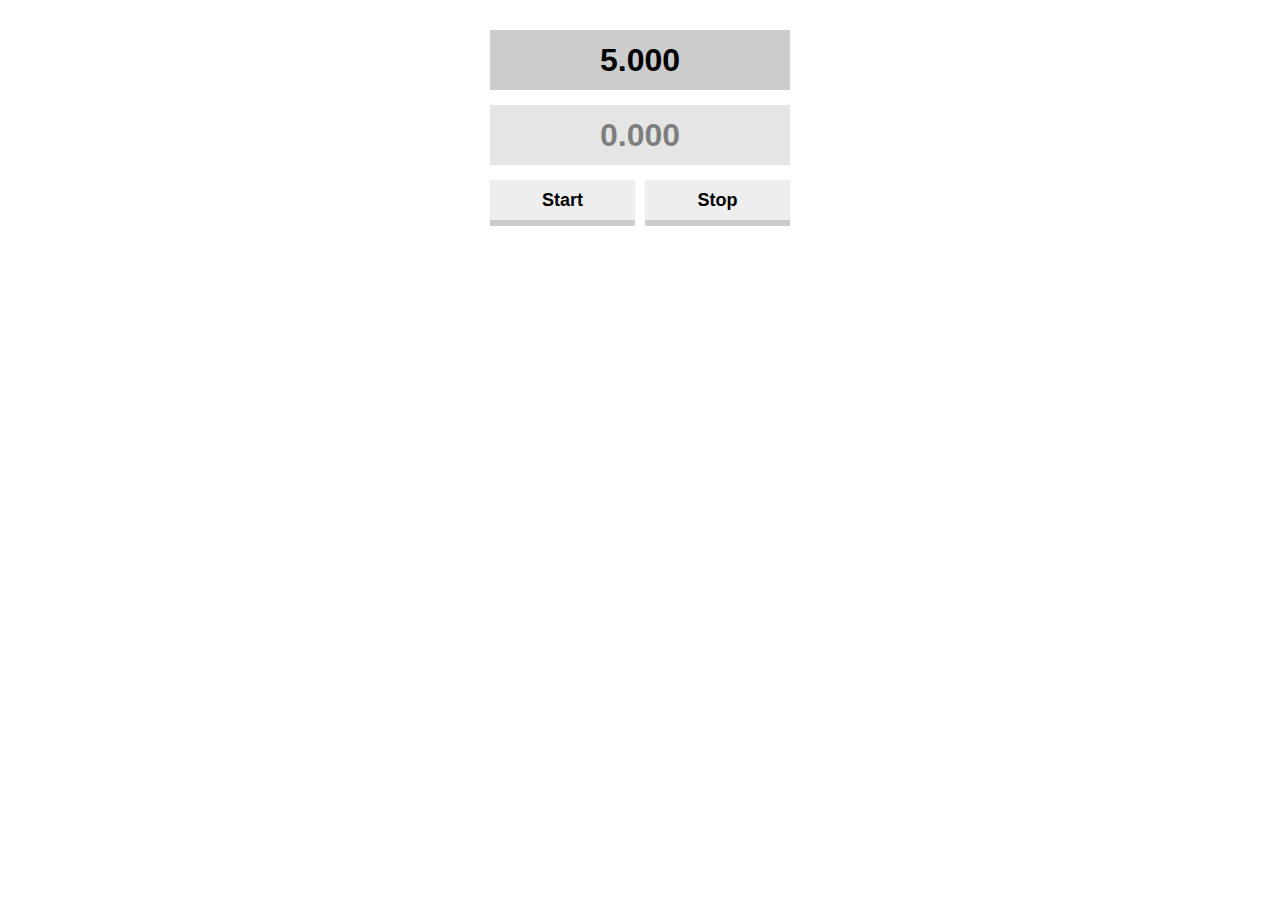
<file: 5 seconds!/index.html>
<!DOCTYPE html>
<html lang="ja">
    <head>
        <meta charset="utf-8">
        <title>5 stop</title>
        <link rel="stylesheet" href="css/styles.css">
    </head>
    <body>    
        <div class="container">
            <div id="target">5.000</div>
            <div id="result" class="standby">0.000</div>
            <div class="buttons">
                <div id="start">Start</div>
                <div id="stop">Stop</div>
            </div>
        </div>
        <script src="js/main.js"></script>
                    
    </body>
    
</html>
</file>
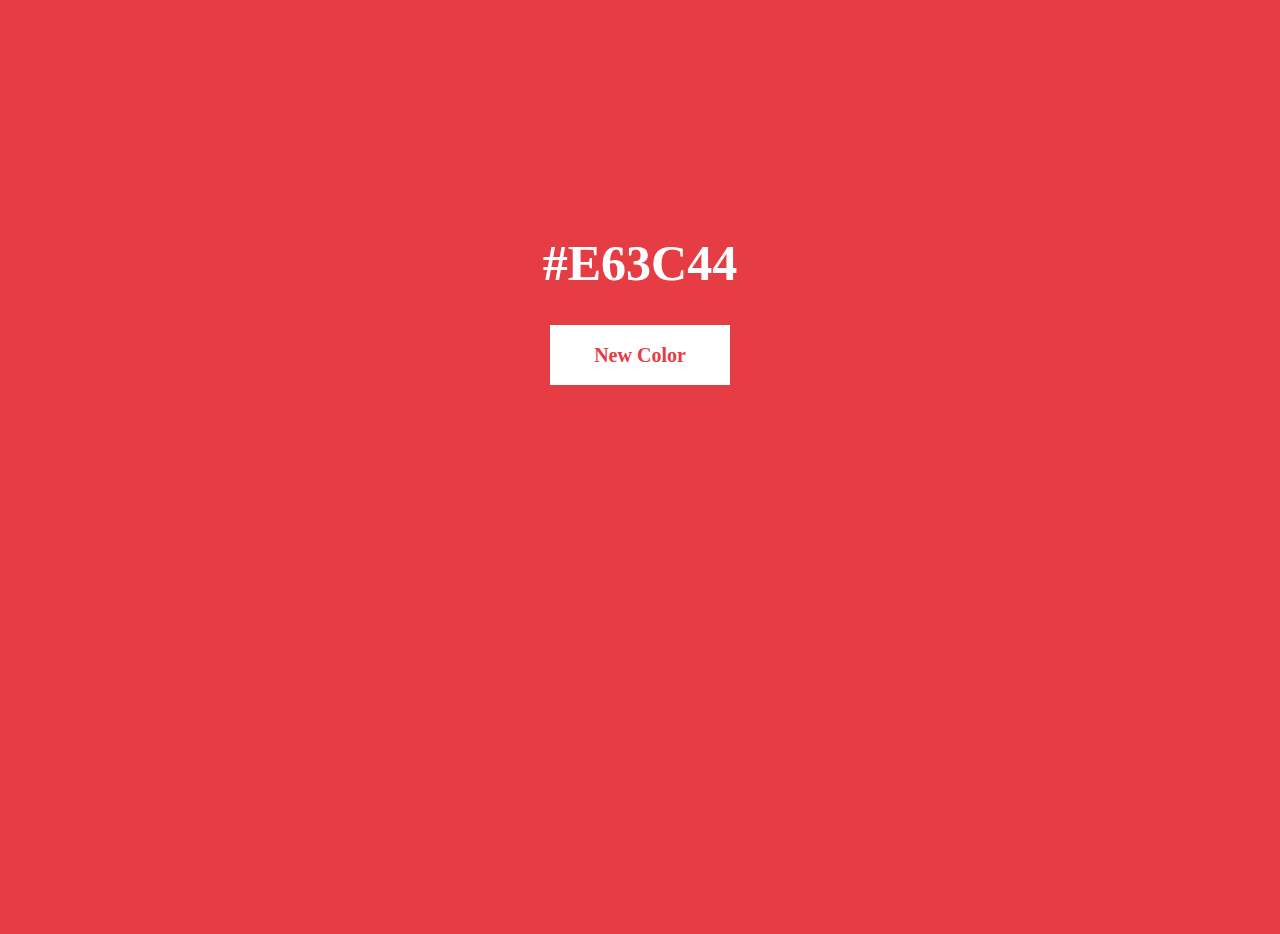
<file: color Generator/index.html>
<!DOCTYPE html>
<html lang="en">
    <head>
        <meta charset="utf-8">
        <title>Ramdom Hex Color Code Generator</title>
        <link rel="stylesheet" href="css/style.css">
    </head>
    <body>
        <div class="wrapper">
            <h1 id="color">#E63C44</h1>
            <button id="change" type="button">New Color</button>
        </div>
        <script src="js/main.js"></script>
    </body>
</html>
</file>
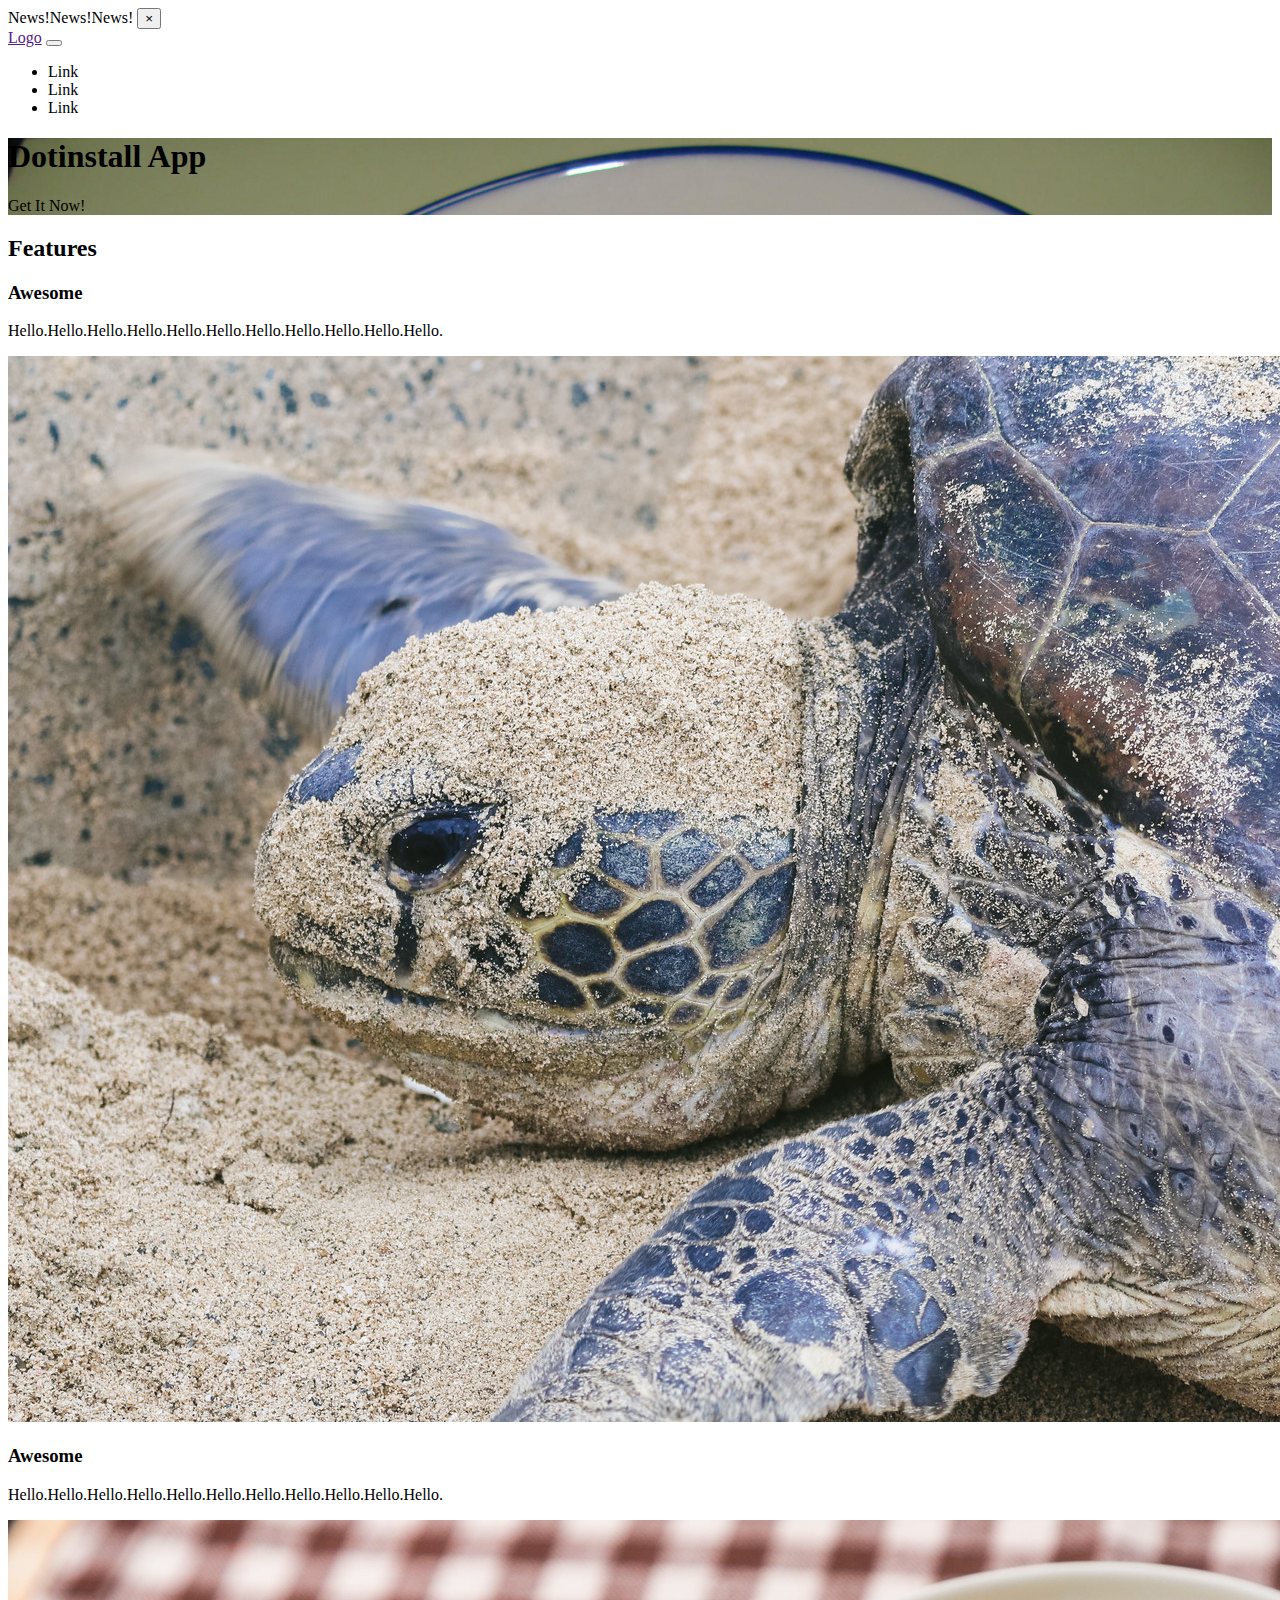
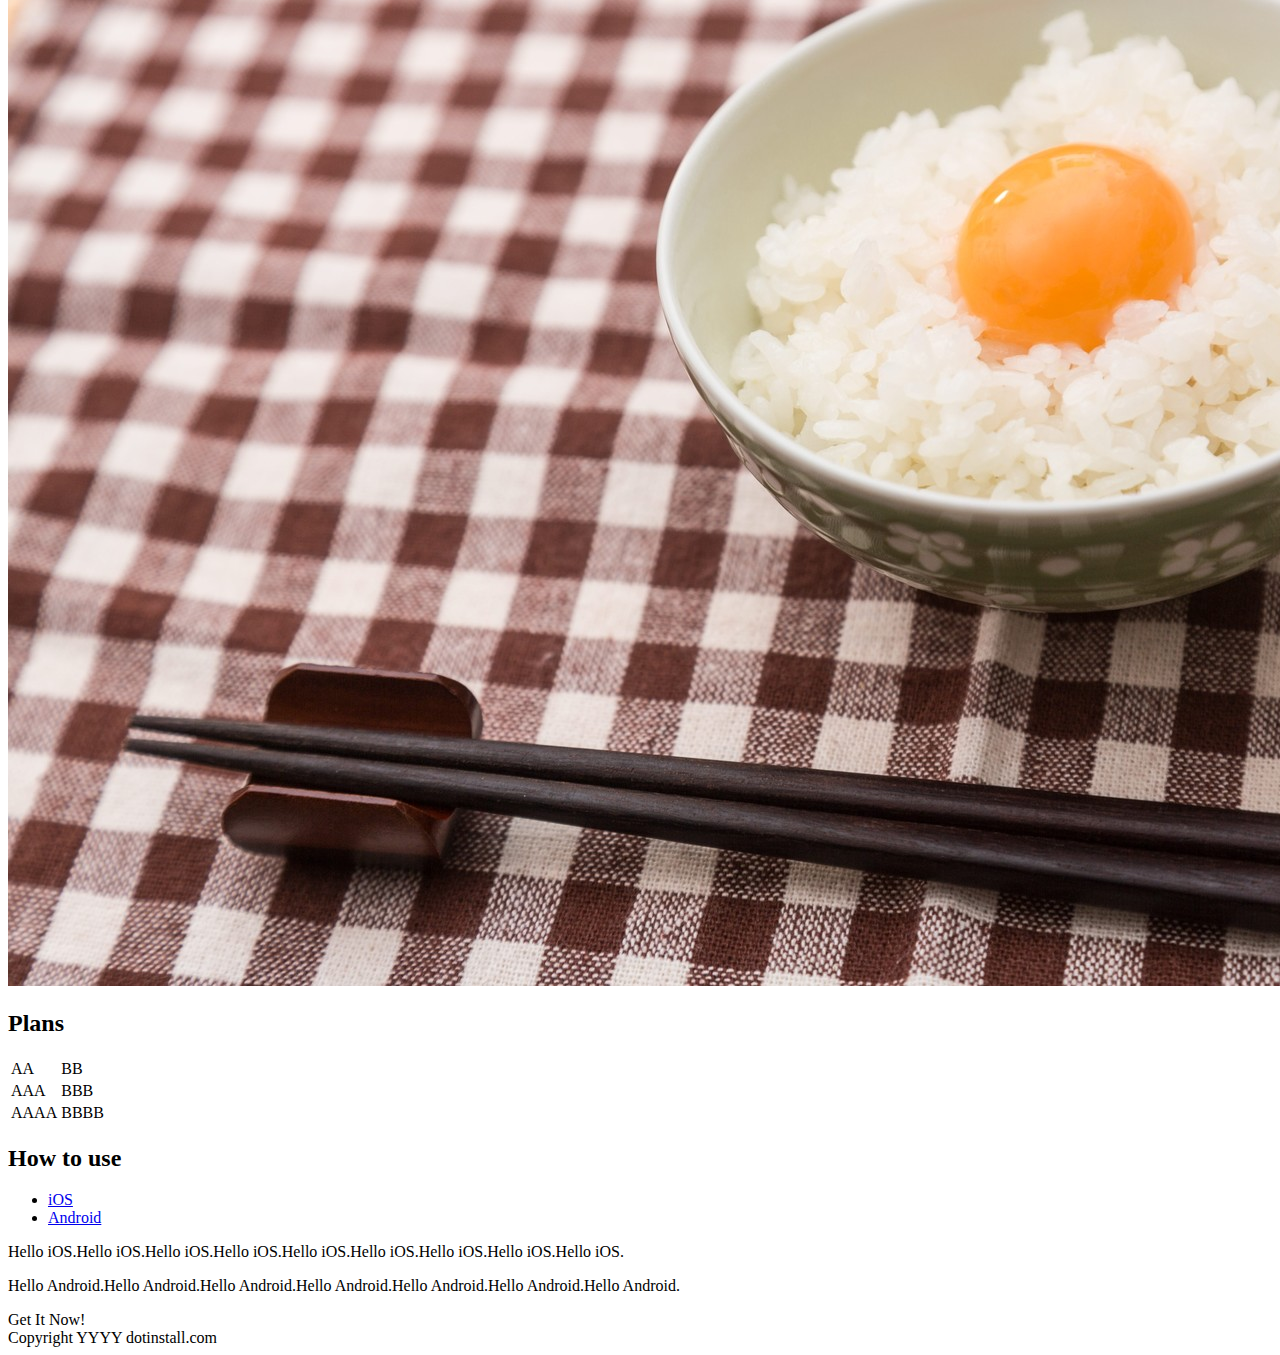
<file: firstdotinstall/index.html>
<!doctype html>
<html lang="ja">
  <head>
      <title>Dotinstall App</title>
    <!-- Required meta tags -->
    <meta charset="utf-8">
    <meta name="viewport" content="width=device-width, initial-scale=1, shrink-to-fit=no">

    <!-- Bootstrap CSS -->
    <link rel="stylesheet" href="https://stackpath.bootstrapcdn.com/bootstrap/4.2.1/css/bootstrap.min.css" integrity="sha384-GJzZqFGwb1QTTN6wy59ffF1BuGJpLSa9DkKMp0DgiMDm4iYMj70gZWKYbI706tWS" crossorigin="anonymous">

    

    <style>
        .cover{
            background: url(img/tkg.jpg);
            background-size:cover;
        }
    </style>
  </head>
  <body>
      <header>
          <div class="alert alert-info text-center mb-0 rounded-0 alert-dismissible fade show">
              News!News!News!
              <button class="close" data-dismiss="alert">
                  &times;
              </button>
          </div>
          <div class="container">
              <nav class="navbar navbar-expand-sm navbar-light">
                  <a href="" class="navbar-brand">Logo</a>
                  <button class="navbar-toggler" data-toggle="collapse" data-target="#menu">
                      <span class="navbar-toggler-icon"></span>
                  </button>
                  <div id="menu" class="collapse navbar-collapse">
                        <ul class="navbar-nav">
                                <li class="nav-item"><a herf="" class="nav-link">Link</a></li>
                                <li class="nav-item"><a herf="" class="nav-link">Link</a></li>
                                <li class="nav-item"><a herf="" class="nav-link">Link</a></li>
                            </ul>
                  </div>
                  
              </nav>
          </div>

          <div class="cover text-white text-center py-5">
              <h1 class="display-4 mb-4">Dotinstall App</h1>
              <a hraf="" class="btn btn-primary btn-lg">Get It Now!</a>
              
          </div>

      </header>
      <main>
          <section class="py-5">
              <h2 class="text-center mb-5">Features</h2>
              <div class="container">
                  <div class="mb-5 row">
                      <div class="col-sm-8">
                            <h3>Awesome</h3>
                            <p>Hello.Hello.Hello.Hello.Hello.Hello.Hello.Hello.Hello.Hello.Hello.</p>
                      </div>
                      <div class="col-sm-4">
                            <img src="img/kame.jpg" class="w-100 rounded-circle">
                      </div>
                      
                  </div>

                  <div class="mb-5 row">
                      <div class="col-sm-8 order-sm-2">
                            <h3>Awesome</h3>
                            <p>Hello.Hello.Hello.Hello.Hello.Hello.Hello.Hello.Hello.Hello.Hello.</p>    
                      </div>
                      <div class="col-sm-4 order-sm-1">
                            <img src="img/rice.jpg" class="w-100 rounded-circle">
                      </div>
                        
                    </div>
              </div>
          </section>

          <section class="bg-light text-center py-5">
              <h2 class="mb-5">Plans</h2>
              <div class="container">
                  <table class="table table-hover">
                      <tbody>
                          <tr><td>AA</td> <td>BB</td> </tr>
                          <tr><td>AAA</td> <td>BBB</td> </tr>
                          <tr><td>AAAA</td> <td>BBBB</td> </tr>
                      </tbody>
                  </table>
              </div>

          </section>

          <secion class="py-5">
              <h2 class="mb-5 text-center">How to use</h2>
              <div class="container">
                  <ul class="nav nav-tabs">
                      <li class="nav-item"><a href="#ios" class="nav-link active" data-toggle="tab">iOS</a></li>
                      <li class="nav-item"><a href="#android" class="nav-link" data-toggle="tab">Android</a></li>
                  </ul>

                  <div class="tab-content py-4">
                        <div id="ios" class="tab-pane active">
                                <p>Hello iOS.Hello iOS.<span class="font-weight-bold text-info" data-toggle="tooltip" title="This is awesome" data-placement="bottom">Hello iOS.</span>Hello iOS.Hello iOS.Hello iOS.Hello iOS.Hello iOS.Hello iOS.</p>
                            </div>
          
                            <div id="android" class="tab-pane">
                                  <p>Hello Android.Hello Android.Hello Android.Hello Android.Hello Android.Hello Android.Hello Android.</p>                        
                              </div>
                  </div>
                  
              </div>

          </secion>

          <section class="bg-light text-center py-5">
                <a hraf="" class="text-white btn btn-primary btn-lg">Get It Now!</a>
          </section>

      </main>
      <footer class="text-center text-muted py-4">
          Copyright YYYY dotinstall.com
      </footer>

      

    <!-- Optional JavaScript -->
    <!-- jQuery first, then Popper.js, then Bootstrap JS -->
    <script src="https://code.jquery.com/jquery-3.3.1.slim.min.js" integrity="sha384-q8i/X+965DzO0rT7abK41JStQIAqVgRVzpbzo5smXKp4YfRvH+8abtTE1Pi6jizo" crossorigin="anonymous"></script>
    <script src="https://cdnjs.cloudflare.com/ajax/libs/popper.js/1.14.6/umd/popper.min.js" integrity="sha384-wHAiFfRlMFy6i5SRaxvfOCifBUQy1xHdJ/yoi7FRNXMRBu5WHdZYu1hA6ZOblgut" crossorigin="anonymous"></script>
    <script src="https://stackpath.bootstrapcdn.com/bootstrap/4.2.1/js/bootstrap.min.js" integrity="sha384-B0UglyR+jN6CkvvICOB2joaf5I4l3gm9GU6Hc1og6Ls7i6U/mkkaduKaBhlAXv9k" crossorigin="anonymous"></script>

    <script>
        $(function() {
            'use strict';
            $('[data-toggle="tooltip"]').tooltip();
        });
    </script>
  </body>
</html>
</file>
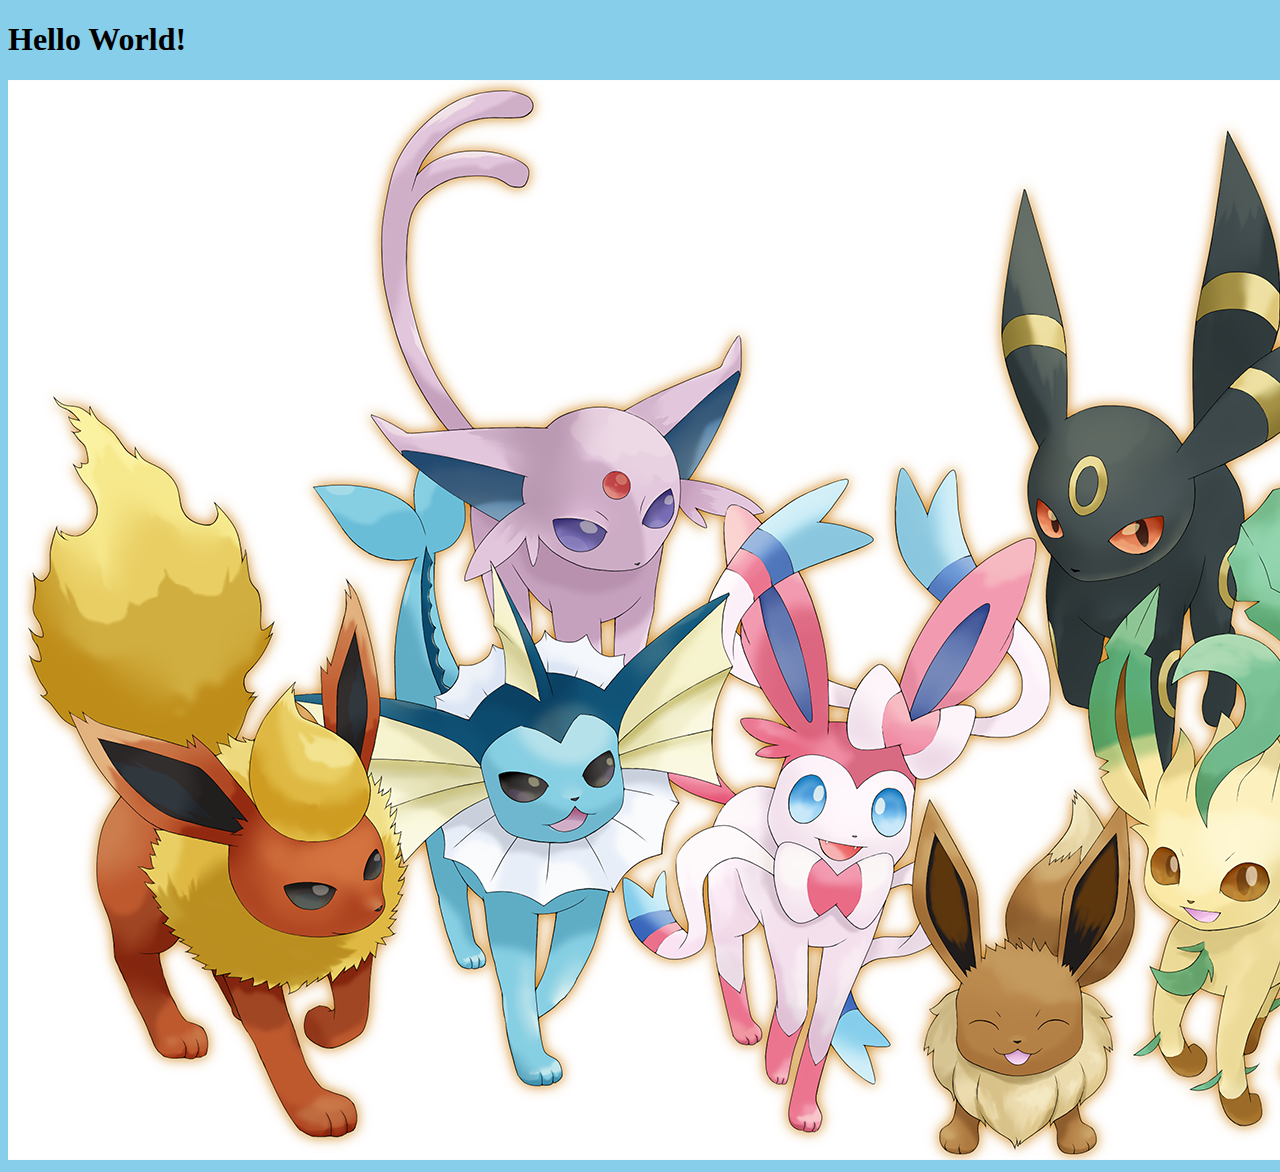
<file: firstPractice/index.html>
<!DOCTYPE html>
<html lang="ja">
    <head>
        <meta charset="utf8">
        <title>はじめてのHTML</title>
        
        <link rel="stylesheet" href="css-test.css">
    </head>
    <body>
        <h1>Hello World!</h1>
        <img src="img-test.png">
    </body>
</html>
</file>
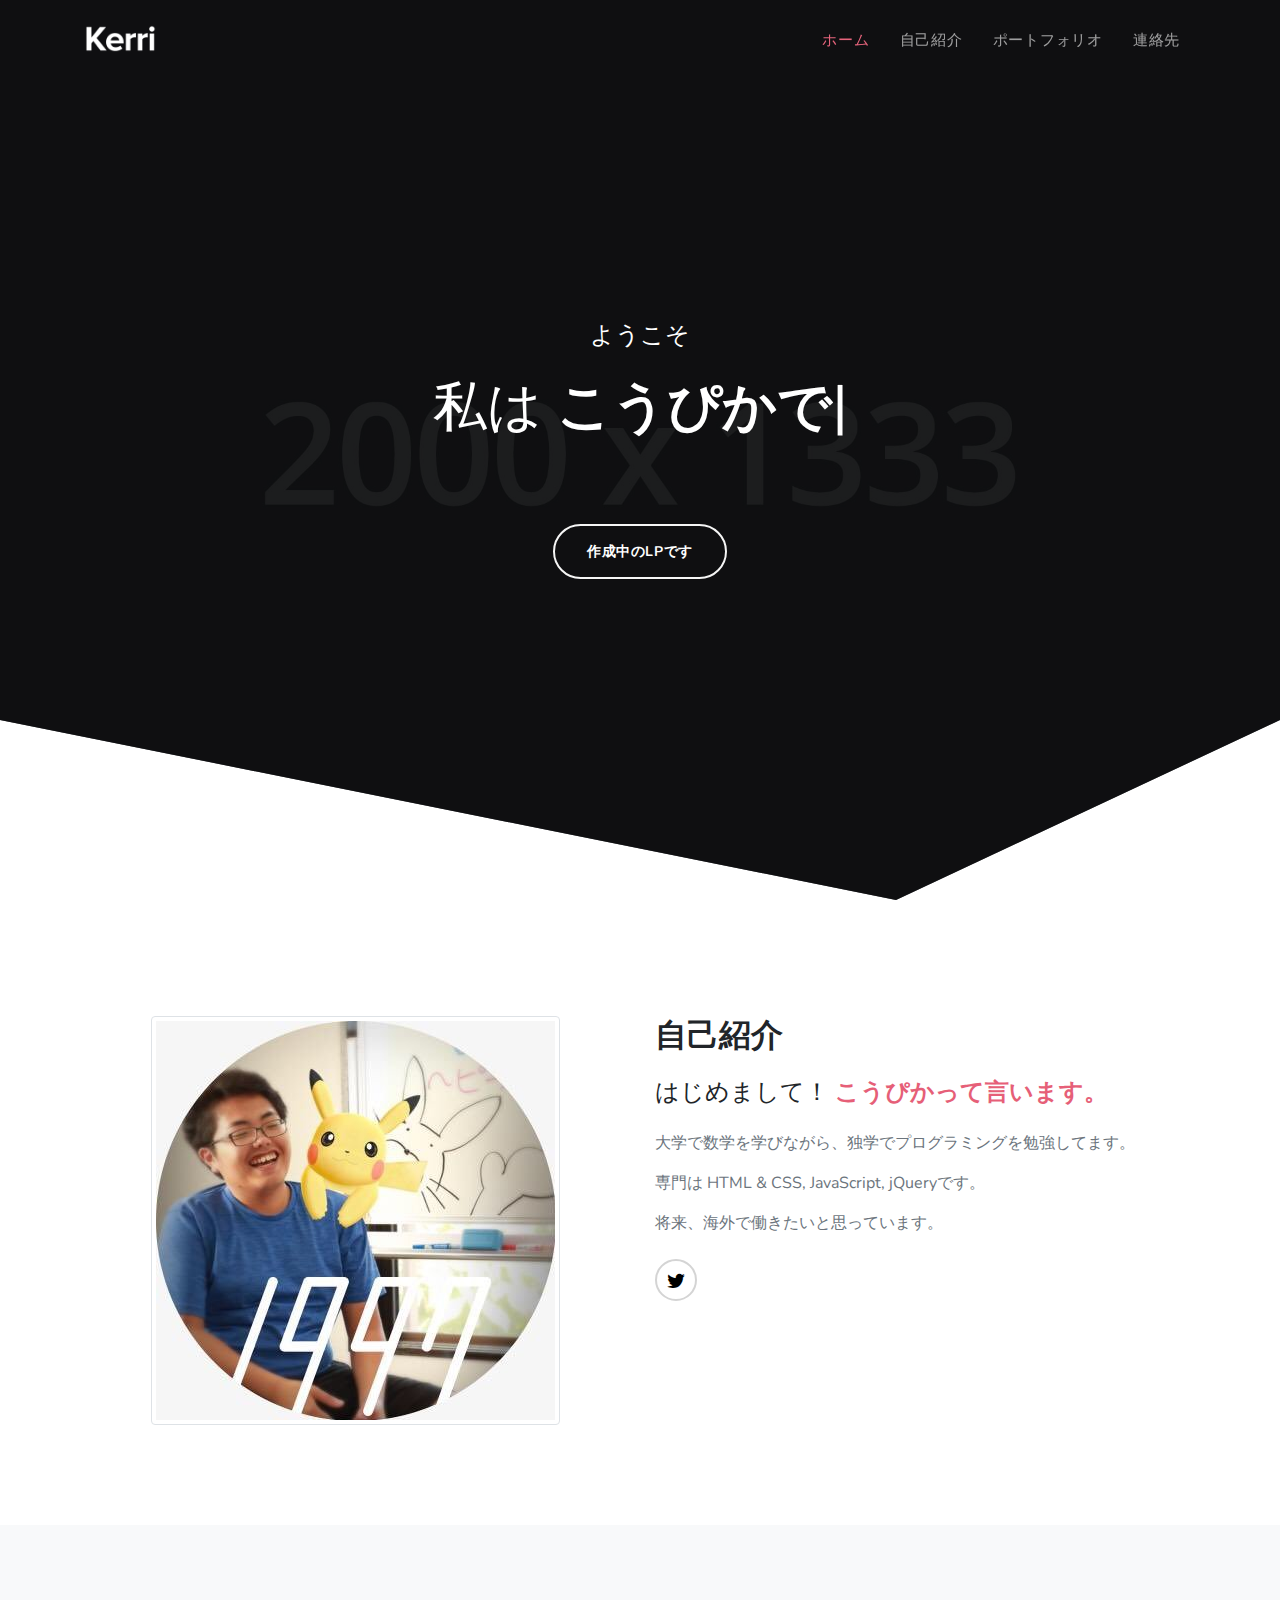
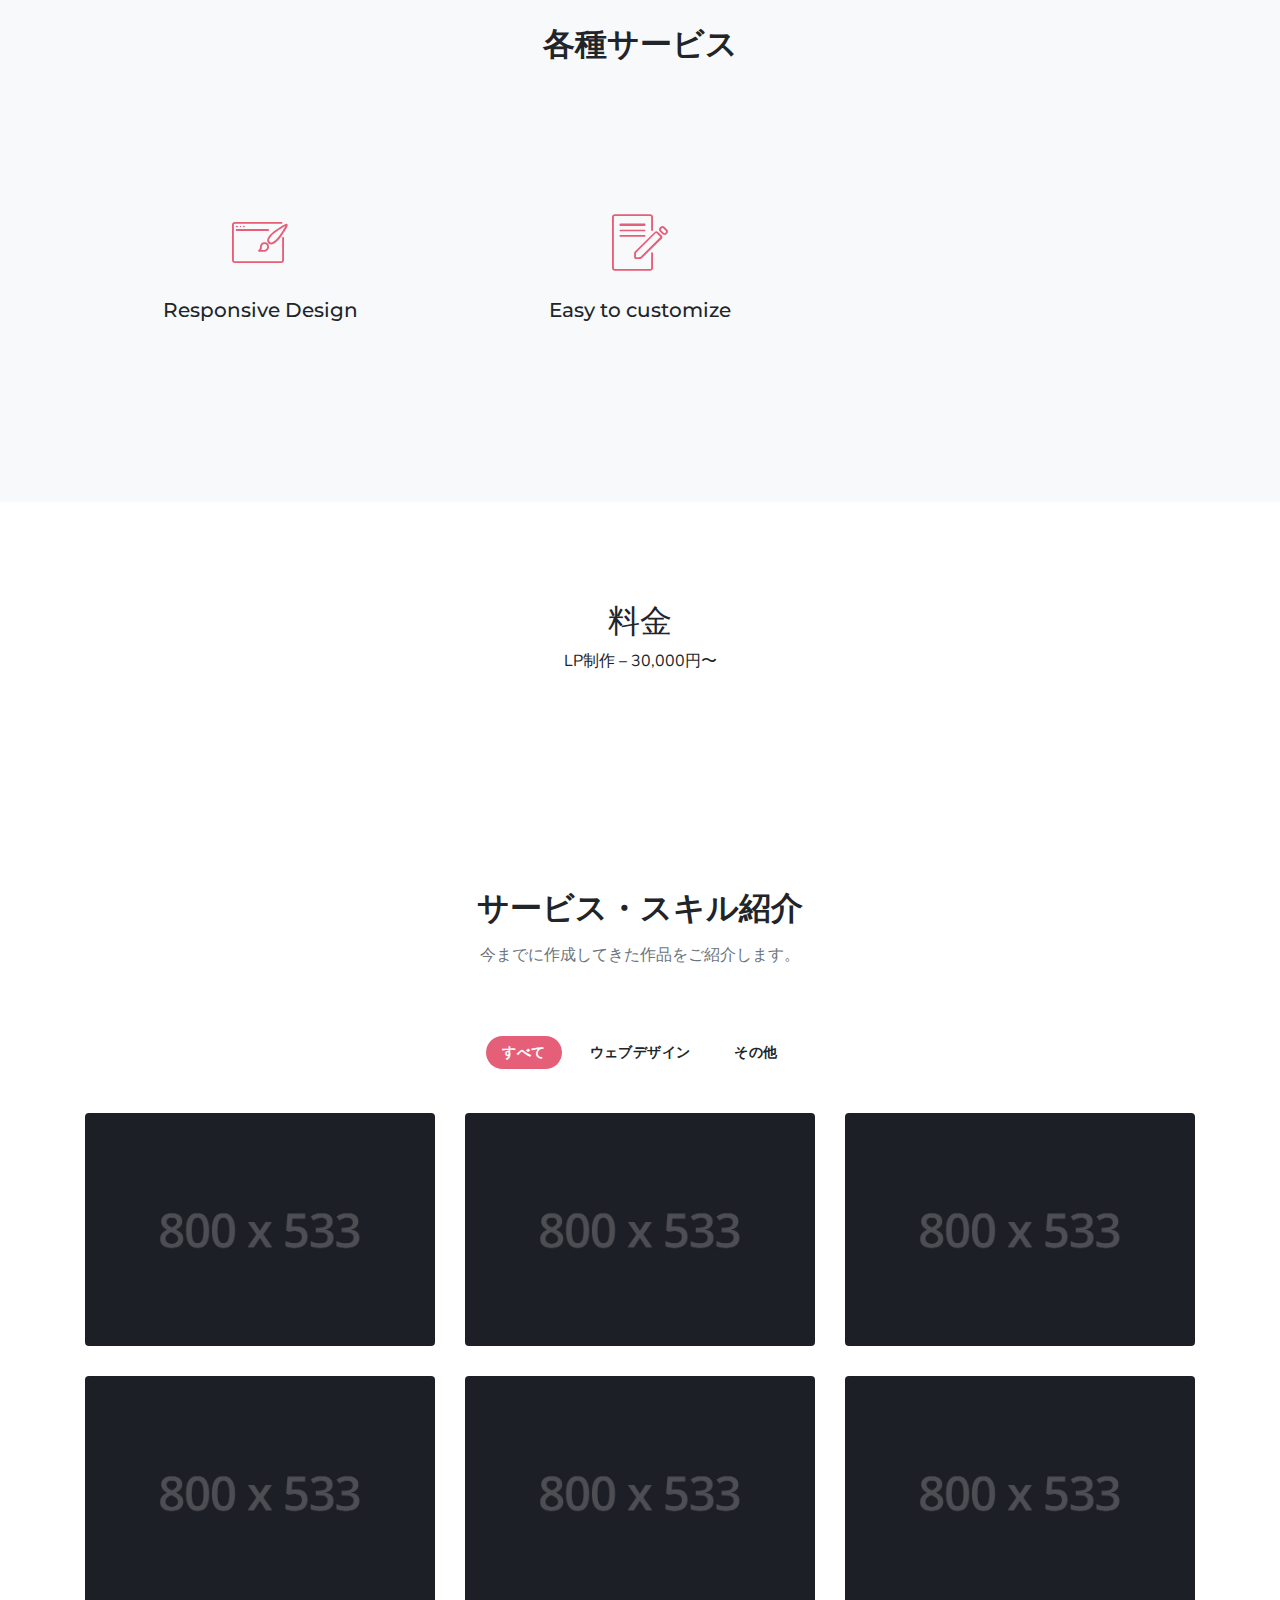
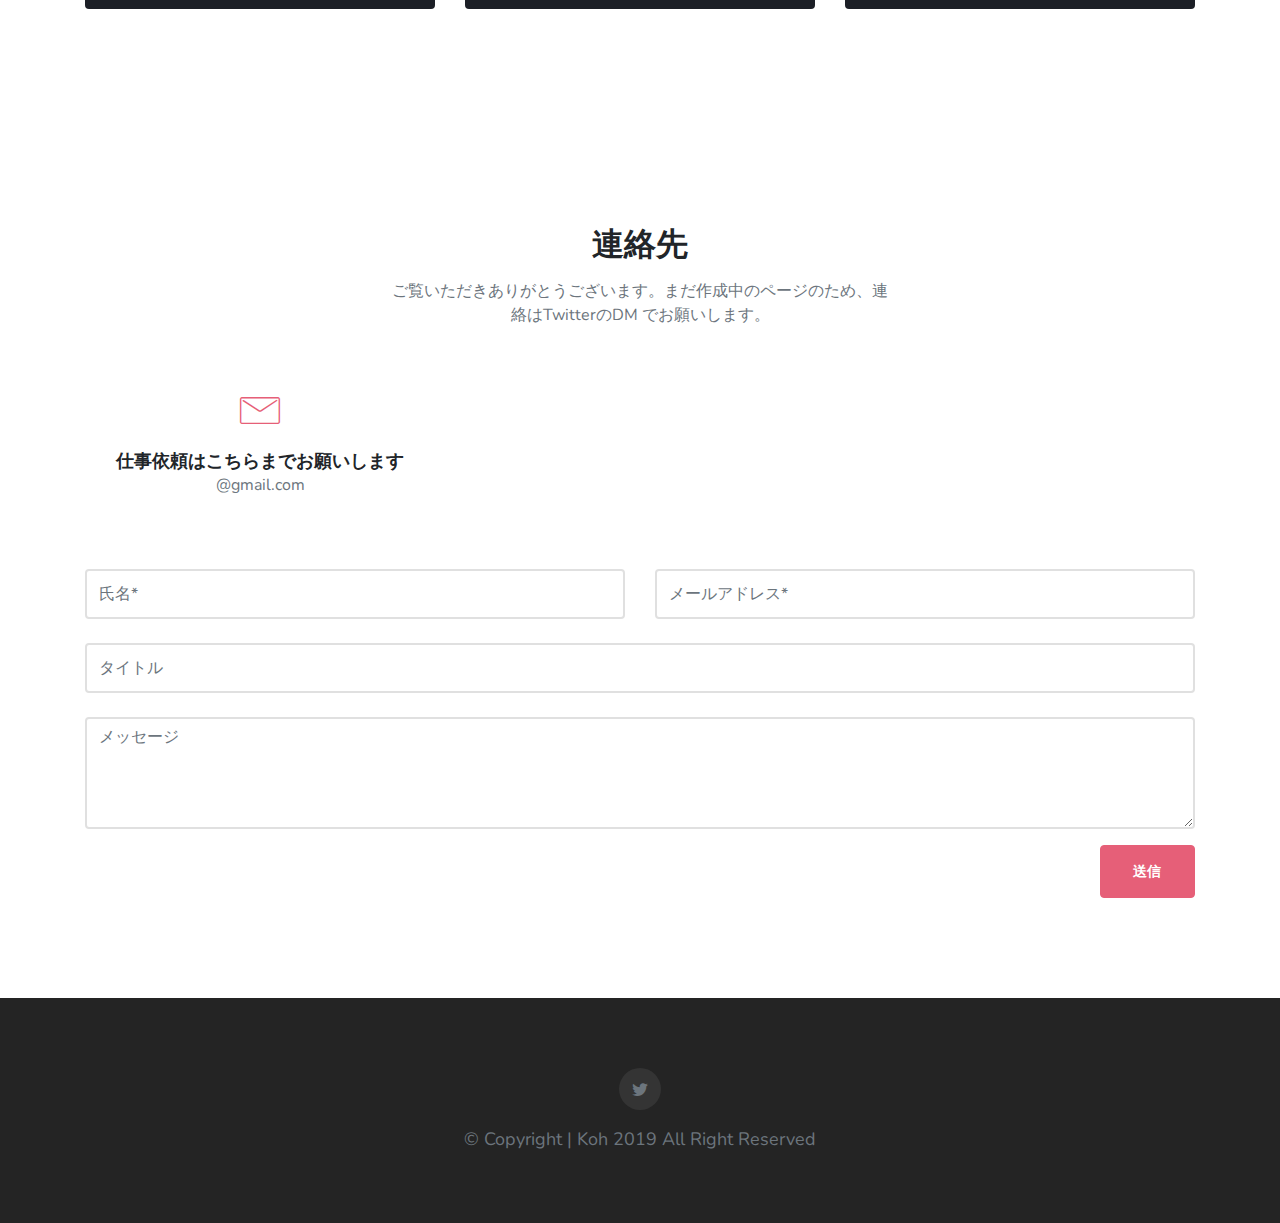
<file: firstTemplate/index.html>
<!DOCTYPE html>
<html lang="ja">
    <head>
    

        <meta charset="UTF-8">
        <meta name="viewport" content="width=device-width, initial-scale=1">
        <title>こう | こうぴかの ポートフォリオ</title>
        <meta name="description" content="" />
        <meta name="keywords" content="" />
        <meta name="author" content="SRBThemes" />

        <link rel="shortcut icon" href="images/favicon.ico">

        <!--Bootstrap Css-->
        <link rel="stylesheet" type="text/css" href="css/bootstrap.min.css" />

        <!-- Materialdesign icons Css -->
        <link href="css/materialdesignicons.min.css" rel="stylesheet">

        <!-- Mobirise icons Css -->
        <link href="css/mobiriseicons.css" rel="stylesheet"> 

        <!-- Magnific-popup -->
        <link rel="stylesheet" href="css/magnific-popup.css">

        <!-- OWL SLIDER -->
        <link rel="stylesheet" href="css/owl.carousel.css" />
        <link rel="stylesheet" href="css/owl.theme.css" />
        <link rel="stylesheet" href="css/owl.transitions.css" />

        <!-- Custom style Css -->
        <link href="css/style.css" rel="stylesheet">
    </head>

    <body>
        <!-- Twitter Card Start -->

        <meta name="twitter:card" content="summary" /> 
        <meta name="twitter:site" content="pika_no_koh" /> 
        <meta property="og:url" content="kohpikapika.com" /> 
        <meta property="og:title" content="こうぴかのポートフォリオ" /> 
        <meta property="og:description" content="はじめてポートフォリオを作成しました。" /> 
        <meta property="og:image" content="http://kohpikapika.com/images/about2.jpg" /> 
        <!-- Twitter Card Start -->

        <!-- Loader -->
        <div id="preloader">
            <div id="status">
                <div class="spinner">Loading...</div>
            </div>
        </div>

        <!-- Start Navbar -->
    	<nav class="navbar navbar-expand-lg fixed-top custom-nav sticky">
            <div class="container">

                <a class="navbar-brand pt-0 logo" href="#">
                    <img src="images/logo.png" alt="" class="img-fluid logo-light">
                    <img src="images/logo-dark.png" alt="" class="img-fluid logo-dark">
                </a>

                <button class="navbar-toggler" type="button" data-toggle="collapse" data-target="#navbarCollapse" aria-controls="navbarCollapse" aria-expanded="false" aria-label="Toggle navigation">
                    <span class="mdi mdi-menu"></span>
                </button>

                <div class="collapse navbar-collapse" id="navbarCollapse">
                    <ul class="navbar-nav ml-auto">
                        <li class="nav-item active">
                            <a class="nav-link" href="#home">ホーム</a>
                        </li>
                        <li class="nav-item">
                            <a class="nav-link" href="#about">自己紹介</a>
                        </li>
                        
                        
                        <li class="nav-item">
                            <a class="nav-link" href="#work">ポートフォリオ</a>
                        </li>
                        
                        <li class="nav-item">
                            <a class="nav-link" href="#contact">連絡先</a>
                        </li>
                    </ul>
                </div>
            </div>
        </nav>
        <!-- End Navbar -->

        <!-- START HOME -->
        <section class="section header-bg-img h-100vh" id="home">
            <div class="bg-overlay"></div>
            <div class="header-table">
                <div class="header-table-center">
                    <div class="container">
                        <div class="row justify-content-center">
                            <div class="col-lg-12">
                                <div class="text-center header-content mx-auto">
                                    <h4 class="text-white first-title mb-4">ようこそ</h4>
                                    <h1 class="header-name text-white text-capitalize mb-0">私は <span class="element font-weight-bold" data-elements="こうぴかです。"></span></h1>
                                    <p class="text-white mx-auto header-desc mt-4">　</p>
                                    <div class="mt-4 pt-2">
                                        <a href="#" class="btn btn-outline-custom btn-round">作成中のLPです</a>
                                    </div>
                                </div>
                            </div>
                        </div>
                    </div>
                </div>
            </div>
        </section>
        <!-- END HOME -->

        <!-- START ABOUT -->
        <section class="section" id="about">
            <div class="container">
                <div class="row">
                    <div class="col-lg-6">
                        <div class="mt-3">
                            <img src="images/about2.jpg" alt="" class="img-fluid mx-auto d-block img-thumbnail">
                        </div>
                    </div>
                    <div class="col-lg-6">
                        <div class="mt-3">
                            <h2><span class="font-weight-bold">自己紹介</span> </h2>
                            <h4 class="mt-4">はじめまして！ <span class="text-custom font-weight-bold"> こうぴかって言います。</span></h4>
                            <p class="text-muted mt-4">大学で数学を学びながら、独学でプログラミングを勉強してます。 </p>
                            <p class="text-muted mt-2">専門は HTML & CSS, JavaScript, jQueryです。</p>
                            <p class="text-muted mt-2">将来、海外で働きたいと思っています。</p>
                            <div>
                                <ul class="mb-0 about-social list-inline mt-4">
                                    
                                    <li class="list-inline-item"><a href="https://twitter.com/pika_no_koh"><i class="mdi mdi-twitter"></i></a></li>
                                </ul> 
                            </div>
                        </div>
                    </div>
                </div>
            </div>
        </section>
        <!-- END ABOUT -->

        <!-- START SERVICES -->
        <section class="section bg-light" id="services">
            <div class="container">
                <div class="row justify-content-center">
                    <div class="col-lg-12">
                        <div class="text-center">
                            <h2> <span class="font-weight-bold">各種サービス</span></h2>
                            <p class="text-muted mx-auto section-subtitle mt-3">　</p>
                        </div>
                    </div>
                </div>
                <div class="row mt-5">
                    
                    
                   
                </div>
                <div class="row">
                    
                    <div class="col-lg-4">
                        <div class="text-center services-boxes rounded p-4 mt-4">
                            <div class="services-boxes-icon">
                                <i class="mbri-website-theme text-custom display-4"></i>
                            </div>
                            <div class="mt-4">
                                <h5 class="mb-0">Responsive Design</h5>
                                <div class="services-title-border"></div>
                                <p class="text-muted mt-3">　</p>
                            </div>
                        </div>
                    </div>
                    <div class="col-lg-4">
                        <div class="text-center services-boxes rounded p-4 mt-4">
                            <div class="services-boxes-icon">
                                <i class="mbri-edit text-custom display-4"></i>
                            </div>
                            <div class="mt-4">
                                <h5 class="mb-0">Easy to customize</h5>
                                <div class="services-title-border"></div>
                                <p class="text-muted mt-3">　</p>
                            </div>
                        </div>
                    </div>
                </div>
            </div>
        </section>
        <!-- END SERVICES -->

        <!--- START PRICE LIST --->
        <section class="section text-center" id="price">
            <div class="container">
                <div class="row justify-content-center">
                    <div class="col-lg-12">
                        <div class="text-center">
                            <h2>料金</h2>
                            <p>LP制作 – 30,000円〜</p>
                        </div>
                    </div>
                </div>
            </div>
        </section>

        
        <!--- END PRICE LIST --->





        <!-- START CTA -->
        
        <!-- END CTA -->

        <!-- START CLIENT -->
        
        <!-- END CLIENT -->

        <!--START WORK -->   
        <section class="section text-center" id="work">
            <div class="container">
                <div class="row justify-content-center">
                    <div class="col-lg-12">
                        <div class="text-center">
                            <h2> <span class="font-weight-bold">サービス・スキル紹介</span></h2>
                            <p class="text-muted mx-auto section-subtitle mt-3">今までに作成してきた作品をご紹介します。</p>
                        </div>
                    </div>
                </div>
                <div class="row mt-5 ">
                    <ul class="col list-unstyled list-inline mb-0 text-uppercase work_menu" id="menu-filter">
                        <li class="list-inline-item"><a class="active" data-filter="*">すべて</a></li>
                       
                        <li class="list-inline-item"><a class="" data-filter=".webdesign">ウェブデザイン</a></li>
                        <li class="list-inline-item"><a class="" data-filter=".WORK">その他</a></li>
                        
                    </ul>
                </div>
            </div>
            <div class="container">
                <div class="row mt-4 work-filter">
                    <div class="col-lg-4 work_item webdesign wordpress">
                        <a href="images/works/1.jpg" class="img-zoom">
                            <div class="work_box">
                                <div class="work_img">
                                    <img src="images/works/1.jpg" class="img-fluid mx-auto d-block rounded" alt="work-img">
                                </div>
                                <div class="work_detail">
                                    <p class="mb-2">Category</p>
                                    <h4 class="mb-0">Project Title</h4>
                                </div>
                            </div>
                        </a>
                    </div>

                    <div class="col-lg-4 work_item WORK webdesign seo">
                        <a href="images/works/2.jpg" class="img-zoom">
                            <div class="work_box">
                                <div class="work_img">
                                    <img src="images/works/2.jpg" class="img-fluid mx-auto d-block rounded" alt="work-img">
                                </div>
                                <div class="work_detail">
                                    <p class="mb-2">Category</p>
                                    <h4 class="mb-0">Project Title</h4>
                                </div>
                            </div>
                        </a>
                    </div>

                    <div class="col-lg-4 work_item seo wordpress">
                        <a href="images/works/3.jpg" class="img-zoom">
                            <div class="work_box">
                                <div class="work_img">
                                    <img src="images/works/3.jpg" class="img-fluid mx-auto d-block rounded" alt="work-img">
                                </div>
                                <div class="work_detail">
                                    <p class="mb-2">Category</p>
                                    <h4 class="mb-0">Project Title</h4>
                                </div>
                            </div>
                        </a>
                    </div>

                    <div class="col-lg-4 work_item wordpress WORK webdesign">
                        <a href="images/works/4.jpg" class="img-zoom">
                            <div class="work_box">
                                <div class="work_img">
                                    <img src="images/works/4.jpg" class="img-fluid mx-auto d-block rounded" alt="work-img">
                                </div>
                                <div class="work_detail">
                                    <p class="mb-2">Category</p>
                                    <h4 class="mb-0">Project Title</h4>
                                </div>
                            </div>
                        </a>
                    </div>

                    <div class="col-lg-4 work_item seo webdesign">
                        <a href="images/works/5.jpg" class="img-zoom">
                            <div class="work_box">
                                <div class="work_img">
                                    <img src="images/works/5.jpg" class="img-fluid mx-auto d-block rounded" alt="work-img">
                                </div>
                                <div class="work_detail">
                                    <p class="mb-2">Category</p>
                                    <h4 class="mb-0">Project Title</h4>
                                </div>
                            </div>
                        </a>
                    </div>

                    <div class="col-lg-4 work_item devlopment webdesign">
                        <a href="images/works/6.jpg" class="img-zoom">
                            <div class="work_box">
                                <div class="work_img">
                                    <img src="images/works/6.jpg" class="img-fluid mx-auto d-block rounded" alt="work-img">
                                </div>
                                <div class="work_detail">
                                    <p class="mb-2">Category</p>
                                    <h4 class="mb-0">Project Title</h4>
                                </div>
                            </div>
                        </a>
                    </div>
                </div>
            </div>
        </section>
        <!--END WORK -->

        <!-- START BLOG -->
        
        <!-- END BLOG -->

        
        <!-- START CONTACT -->
        <section class="section" id="contact">
            <div class="container">
                <div class="row justify-content-center">
                    <div class="col-lg-12">
                        <div class="text-center">
                            <h2><span class="font-weight-bold">連絡先</span> </h2>
                            <p class="text-muted mx-auto section-subtitle mt-3">ご覧いただきありがとうございます。まだ作成中のページのため、連絡はTwitterのDM
                                でお願いします。
                            </p>
                        </div>
                    </div>
                </div> 
                <div class="row mt-5">
                   
                    <div class="col-lg-4">
                        <div class="text-center">
                            <div>
                                <i class="mbri-letter text-custom h1"></i>
                            </div>
                            <div class="mt-3">
                                <h5 class="mb-0 contact_detail-title font-weight-bold">仕事依頼はこちらまでお願いします</h5>
                                <p class="text-muted">@gmail.com</p>
                            </div>
                        </div>
                    </div>
                    
                </div>
                <div class="row mt-5">
                    <div class="col-lg-12">
                        <div class="form-kerri">
                            <form>
                                <div class="row">
                                    <div class="col-lg-6">
                                        <div class="form-group mt-2">
                                            <input name="name" id="name" type="text" class="form-control" placeholder="氏名*" required>
                                        </div>
                                    </div>
                                    <div class="col-lg-6">
                                        <div class="form-group mt-2">
                                            <input name="email" id="email" type="email" class="form-control" placeholder="メールアドレス*" required>
                                        </div>
                                    </div>                                
                                </div>
                                <div class="row">
                                    <div class="col-lg-12">
                                        <div class="form-group mt-2">
                                            <input type="text" class="form-control" id="subject" placeholder="タイトル" required/>
                                        </div>
                                    </div>
                                </div>
                                <div class="row">
                                    <div class="col-lg-12">
                                        <div class="form-group mt-2">
                                            <textarea name="comments" id="comments" rows="4" class="form-control" placeholder="メッセージ"></textarea>
                                        </div>
                                    </div>
                                </div>
                                <div class="row">
                                    <div class="col-lg-12 text-right">
                                        <a href="#" class="btn btn-custom">送信</a>
                                    </div>
                                </div>
                            </form>
                        </div>  
                    </div>
                </div>
            </div>
        </section>
        <!-- END CONTACT -->

        <!--START FOOTER-->
        <footer class="footer bg-light">
            <div class="container">
                <div class="row justify-content-center text-center">
                    <div class="col-md-12">
                        <div class="text-center text-white footer-alt">
                            <ul class="list-unstyled list-inline mb-3">
                                
                                <li class="list-inline-item"><a href="https://twitter.com/pika_no_koh"><i class="mdi mdi-twitter text-muted"></i></a></li>
                            </ul>
                            <p class="text-muted mb-0">&copy; Copyright | Koh 2019 All Right Reserved</p>
                        </div>
                    </div>
                </div>
            </div>
        </footer>
        <!--END FOOTER-->
      
        <!-- JAVASCRIPTS -->
        <script src="js/jquery.min.js"></script>
        <script src="js/popper.min.js"></script>
        <script src="js/bootstrap.min.js"></script>
        <!--EASING JS-->
        <script src="js/jquery.easing.min.js"></script>
        <script src="js/scrollspy.min.js"></script>
        <!--PORTFOLIO FILTER JS-->
        <script src="js/isotope.js"></script>
        <!-- Magnific Popup Js -->
        <script src="js/jquery.magnific-popup.min.js"></script>
        <!-- TYPED -->
        <script src="js/typed.js"></script>
        <!-- OWL CAROUSEL -->
        <script src="js/owl.carousel.min.js"></script>
        <!--CUSTOM JS-->
        <script src="js/custom.js"></script>
    </body>
</html>
</file>
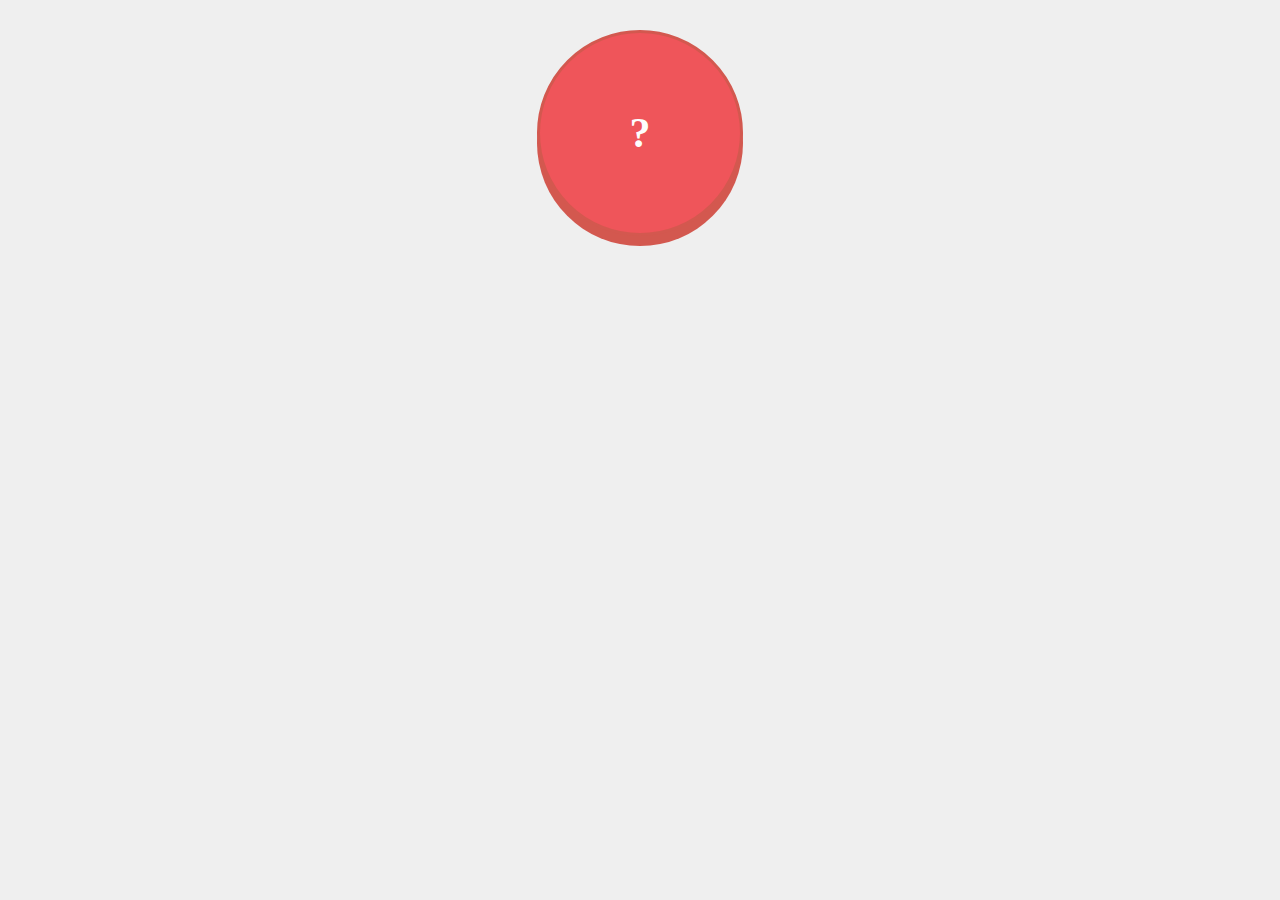
<file: My Omikuji/index.html>
<!DOCTYPE html>
<html lang="ja">
<head>
    <meta charset="utf-8">
    <title>おみくじ</title>
    <link rel="stylesheet" href="css/styles.css">
</head>
<body>
    <div id="btn">?</div>
    <script src="js/main.js"></script>
</body>
</html>
</file>
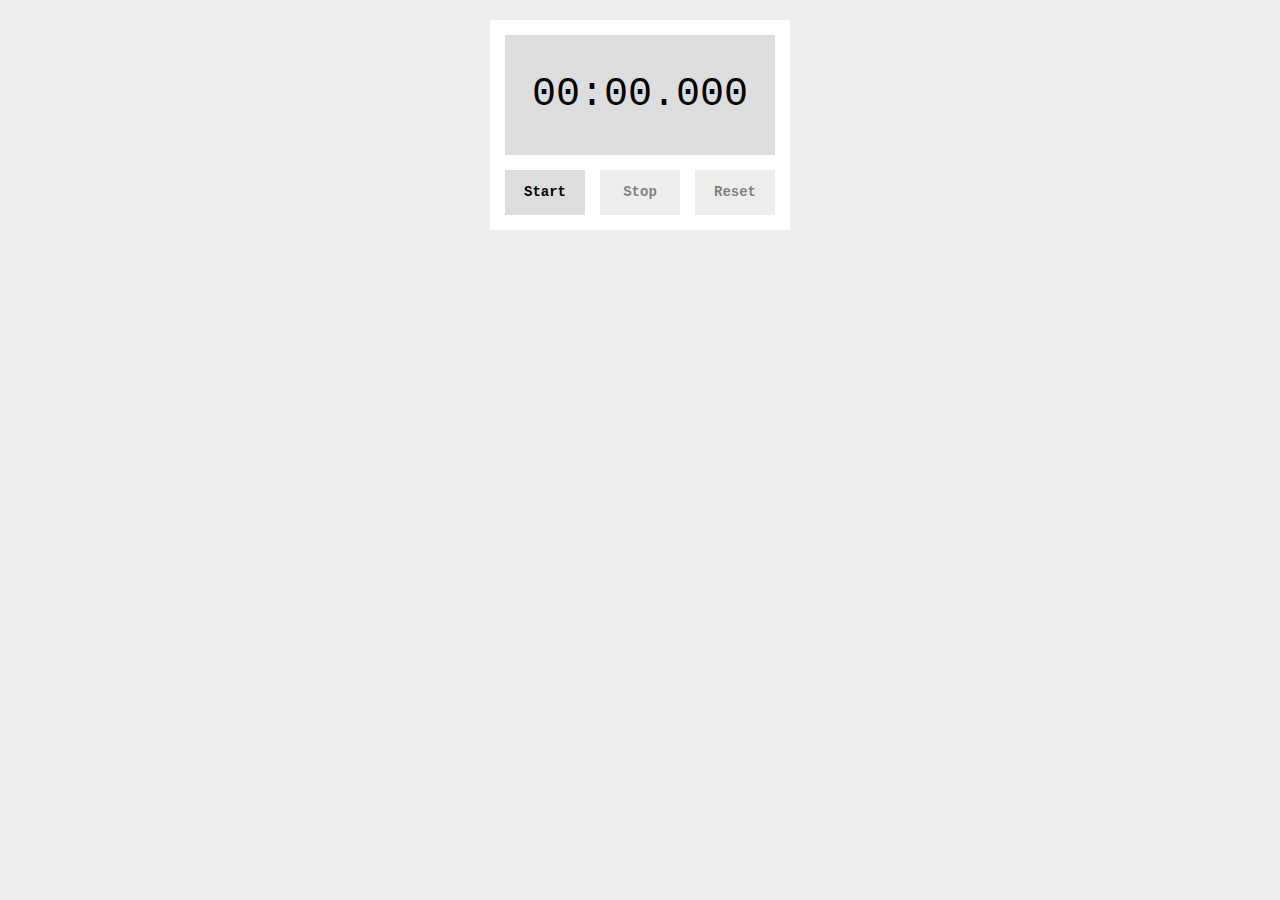
<file: Stop Watch/index.html>
<!DOCTYPE html>
<html lang="ja">
    <head>
        <meta charset="utf-8">
        <title>Stop Watch</title>  
        <link rel="stylesheet" href="css/styles.css">
    </head>
    <body>
        <div class="container">
            <div id="timer">00:00.000</div>
            <div class="controls">
                <div class="btn" id="start">Start</div>
                <div class="btn" id="stop">Stop</div>
                <div class="btn" id="reset">Reset</div>
            </div>
            
        </div>
        
        <script src="js/main.js"></script>
    </body>

</html>
</file>
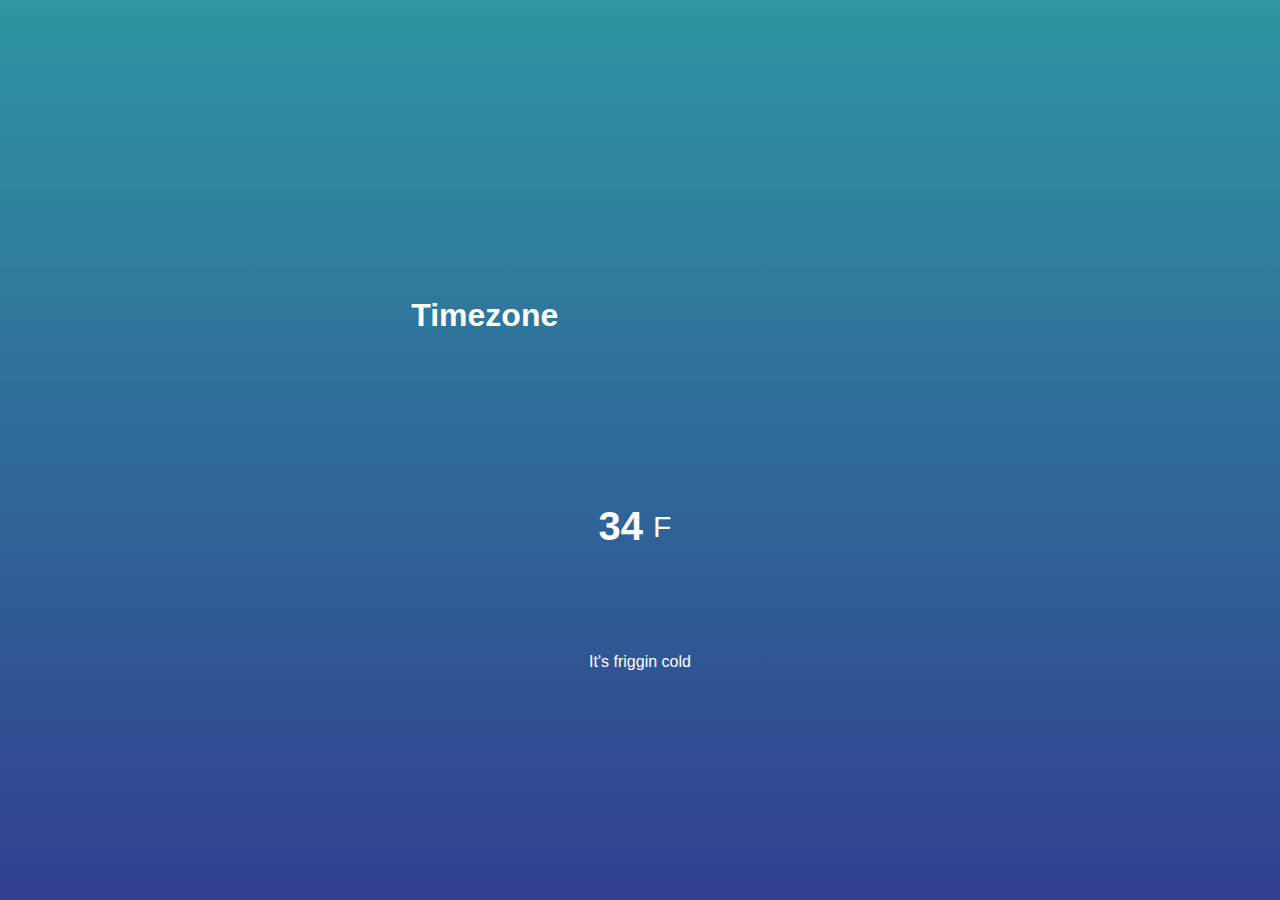
<file: weather App/index.html>
<!DOCTYPE html>
<html lnag="en">
    <head>
        <meta charset="uf-8">
        <meta name="viewpoint" content="width-device-width,initial-scale-1.0">
        <meta http-equiv="X-UA-Compatible" content="ie=edge">
        <link rel="stylesheet" href="css/styles.css">
        <title>Weather</title>
    </head>
    <body>

        <div class="location">
            <h1 class="location-timezone">Timezone</h1>
            <canvas class="icon" width="128" height="128"></canvas>

        </div>
        <div class="temperature">
            <div class="degree-section">
                <h2 class="temperature-degree">34</h2>
                <span>F</span>
            </div>
            
        
            <div class="temperature-description">It's friggin cold</div>
        </div>


        <script src="skycons.js"></script>
        <script src="js/main.js"></script>
    </body>
    
</html>
</file>
<file: 5 seconds!/css/styles.css>
.container {
    font-family:'Conrier New', sans-serif;
    width: 300px;
    margin: 30px auto 0;
    text-align: center;
    font-weight: bold;
}
#target,#result {
    font-size: 32px;
    margin-bottom: 15px;
    background: #ccc;
    height: 60px;
    line-height: 60px;
}

#result.standby {
    opacity: 0.5;
}

#result.perfect {
   background:  #FA5858;
   color: #fff;
}

#start {
    float: left;
}
#stop {
    float: right;
}
#start, #stop {
    cursor: pointer;
    font-size: 18px;
    width: 145px;
    background: #eee;
    height: 40px;
    line-height: 40px;
    box-shadow: 0 6px #ccc;
}

#start.pushed, #stop.pushed {
    margin-top: 3px;
    box-shadow: 0 3px #ccc;

}
</file>
<file: color Generator/css/style.css>
html {
    margin: 0;
    padding: 0;
    height: 100%;
}

body {
    margin: 0;
    padding: 0;
    height: 100vh; 
    background-color: #E63C44;   
    color: #fff;
    text-align: center;
}

h1 {
    padding-top: 200px;
    font-size: 50px;
    font-family: Source Sans Pro;
    font-weight: bold;
}

button#change {
    display: block;
    margin: 0 auto;
    width: 180px;
    height: 60px;
    background-color: #fff;
    color: #E63C44;
    font-family: Source Sans Pro;
    font-weight: bold;
    font-size: 20px;
    border: 0px;
}

body, button#change {
    transition: all 0.4s ease-in-out;
}
</file>
<file: firstPractice/css-test.css>
body{background-color:skyblue;}
body h1{
    font-size: 32px;
}
body img{
    font-size:1170px;
}
body img:hover{
    opacity:0.1;
}
</file>
<file: firstTemplate/css/mobiriseicons.css>
@font-face {
  font-family: 'MobiriseIcons';
  src:  url('../fonts/MobiriseIcons.eot?5dqoim');
  src:  url('../fonts/MobiriseIcons.eot?5dqoim#iefix') format('embedded-opentype'),
    url('../fonts/mobirise.ttf?5dqoim') format('truetype'),
    url('../fonts/mobirise.woff?5dqoim') format('woff'),
    url('../fonts/MobiriseIcons.svg?5dqoim#MobiriseIcons') format('svg');
  font-weight: normal;
  font-style: normal;
}

[class^="mbri-"], [class*=" mbri-"] {
  /* use !important to prevent issues with browser extensions that change fonts */
  font-family: 'MobiriseIcons' !important;
  speak: none;
  font-style: normal;
  font-weight: normal;
  font-variant: normal;
  text-transform: none;
  line-height: 1;

  /* Better Font Rendering =========== */
  -webkit-font-smoothing: antialiased;
  -moz-osx-font-smoothing: grayscale;
}

.mbri-add-submenu:before {
  content: "\e900";
}
.mbri-alert:before {
  content: "\e901";
}
.mbri-align-center:before {
  content: "\e902";
}
.mbri-align-justify:before {
  content: "\e903";
}
.mbri-align-left:before {
  content: "\e904";
}
.mbri-align-right:before {
  content: "\e905";
}
.mbri-android:before {
  content: "\e906";
}
.mbri-apple:before {
  content: "\e907";
}
.mbri-arrow-down:before {
  content: "\e908";
}
.mbri-arrow-next:before {
  content: "\e909";
}
.mbri-arrow-prev:before {
  content: "\e90a";
}
.mbri-arrow-up:before {
  content: "\e90b";
}
.mbri-bold:before {
  content: "\e90c";
}
.mbri-bookmark:before {
  content: "\e90d";
}
.mbri-bootstrap:before {
  content: "\e90e";
}
.mbri-briefcase:before {
  content: "\e90f";
}
.mbri-browse:before {
  content: "\e910";
}
.mbri-bulleted-list:before {
  content: "\e911";
}
.mbri-calendar:before {
  content: "\e912";
}
.mbri-camera:before {
  content: "\e913";
}
.mbri-cart-add:before {
  content: "\e914";
}
.mbri-cart-full:before {
  content: "\e915";
}
.mbri-cash:before {
  content: "\e916";
}
.mbri-change-style:before {
  content: "\e917";
}
.mbri-chat:before {
  content: "\e918";
}
.mbri-clock:before {
  content: "\e919";
}
.mbri-close:before {
  content: "\e91a";
}
.mbri-cloud:before {
  content: "\e91b";
}
.mbri-code:before {
  content: "\e91c";
}
.mbri-contact-form:before {
  content: "\e91d";
}
.mbri-credit-card:before {
  content: "\e91e";
}
.mbri-cursor-click:before {
  content: "\e91f";
}
.mbri-cust-feedback:before {
  content: "\e920";
}
.mbri-database:before {
  content: "\e921";
}
.mbri-delivery:before {
  content: "\e922";
}
.mbri-desktop:before {
  content: "\e923";
}
.mbri-devices:before {
  content: "\e924";
}
.mbri-down:before {
  content: "\e925";
}
.mbri-download:before {
  content: "\e926";
}
.mbri-drag-n-drop:before {
  content: "\e927";
}
.mbri-drag-n-drop2:before {
  content: "\e928";
}
.mbri-edit:before {
  content: "\e929";
}
.mbri-edit2:before {
  content: "\e92a";
}
.mbri-error:before {
  content: "\e92b";
}
.mbri-extension:before {
  content: "\e92c";
}
.mbri-features:before {
  content: "\e92d";
}
.mbri-file:before {
  content: "\e92e";
}
.mbri-flag:before {
  content: "\e92f";
}
.mbri-folder:before {
  content: "\e930";
}
.mbri-gift:before {
  content: "\e931";
}
.mbri-github:before {
  content: "\e932";
}
.mbri-globe-2:before {
  content: "\e933";
}
.mbri-globe:before {
  content: "\e934";
}
.mbri-growing-chart:before {
  content: "\e935";
}
.mbri-hearth:before {
  content: "\e936";
}
.mbri-help:before {
  content: "\e937";
}
.mbri-home:before {
  content: "\e938";
}
.mbri-hot-cup:before {
  content: "\e939";
}
.mbri-idea:before {
  content: "\e93a";
}
.mbri-image-gallery:before {
  content: "\e93b";
}
.mbri-image-slider:before {
  content: "\e93c";
}
.mbri-info:before {
  content: "\e93d";
}
.mbri-italic:before {
  content: "\e93e";
}
.mbri-key:before {
  content: "\e93f";
}
.mbri-laptop:before {
  content: "\e940";
}
.mbri-layers:before {
  content: "\e941";
}
.mbri-left-right:before {
  content: "\e942";
}
.mbri-left:before {
  content: "\e943";
}
.mbri-letter:before {
  content: "\e944";
}
.mbri-like:before {
  content: "\e945";
}
.mbri-link:before {
  content: "\e946";
}
.mbri-lock:before {
  content: "\e947";
}
.mbri-login:before {
  content: "\e948";
}
.mbri-logout:before {
  content: "\e949";
}
.mbri-magic-stick:before {
  content: "\e94a";
}
.mbri-map-pin:before {
  content: "\e94b";
}
.mbri-menu:before {
  content: "\e94c";
}
.mbri-mobile:before {
  content: "\e94d";
}
.mbri-mobile2:before {
  content: "\e94e";
}
.mbri-mobirise:before {
  content: "\e94f";
}
.mbri-more-horizontal:before {
  content: "\e950";
}
.mbri-more-vertical:before {
  content: "\e951";
}
.mbri-music:before {
  content: "\e952";
}
.mbri-new-file:before {
  content: "\e953";
}
.mbri-numbered-list:before {
  content: "\e954";
}
.mbri-opened-folder:before {
  content: "\e955";
}
.mbri-pages:before {
  content: "\e956";
}
.mbri-paper-plane:before {
  content: "\e957";
}
.mbri-paperclip:before {
  content: "\e958";
}
.mbri-photo:before {
  content: "\e959";
}
.mbri-photos:before {
  content: "\e95a";
}
.mbri-pin:before {
  content: "\e95b";
}
.mbri-play:before {
  content: "\e95c";
}
.mbri-plus:before {
  content: "\e95d";
}
.mbri-preview:before {
  content: "\e95e";
}
.mbri-print:before {
  content: "\e95f";
}
.mbri-protect:before {
  content: "\e960";
}
.mbri-question:before {
  content: "\e961";
}
.mbri-quote-left:before {
  content: "\e962";
}
.mbri-quote-right:before {
  content: "\e963";
}
.mbri-redo:before {
  content: "\e964";
}
.mbri-refresh:before {
  content: "\e965";
}
.mbri-responsive:before {
  content: "\e966";
}
.mbri-right:before {
  content: "\e967";
}
.mbri-rocket:before {
  content: "\e968";
}
.mbri-sad-face:before {
  content: "\e969";
}
.mbri-sale:before {
  content: "\e96a";
}
.mbri-save:before {
  content: "\e96b";
}
.mbri-search:before {
  content: "\e96c";
}
.mbri-setting:before {
  content: "\e96d";
}
.mbri-setting2:before {
  content: "\e96e";
}
.mbri-setting3:before {
  content: "\e96f";
}
.mbri-share:before {
  content: "\e970";
}
.mbri-shopping-bag:before {
  content: "\e971";
}
.mbri-shopping-basket:before {
  content: "\e972";
}
.mbri-shopping-cart:before {
  content: "\e973";
}
.mbri-sites:before {
  content: "\e974";
}
.mbri-smile-face:before {
  content: "\e975";
}
.mbri-speed:before {
  content: "\e976";
}
.mbri-star:before {
  content: "\e977";
}
.mbri-success:before {
  content: "\e978";
}
.mbri-sun:before {
  content: "\e979";
}
.mbri-sun2:before {
  content: "\e97a";
}
.mbri-tablet-vertical:before {
  content: "\e97b";
}
.mbri-tablet:before {
  content: "\e97c";
}
.mbri-target:before {
  content: "\e97d";
}
.mbri-timer:before {
  content: "\e97e";
}
.mbri-to-ftp:before {
  content: "\e97f";
}
.mbri-to-local-drive:before {
  content: "\e980";
}
.mbri-touch-swipe:before {
  content: "\e981";
}
.mbri-touch:before {
  content: "\e982";
}
.mbri-trash:before {
  content: "\e983";
}
.mbri-underline:before {
  content: "\e984";
}
.mbri-undo:before {
  content: "\e985";
}
.mbri-unlink:before {
  content: "\e986";
}
.mbri-unlock:before {
  content: "\e987";
}
.mbri-up-down:before {
  content: "\e988";
}
.mbri-up:before {
  content: "\e989";
}
.mbri-update:before {
  content: "\e98a";
}
.mbri-upload:before {
  content: "\e98b";
}
.mbri-user:before {
  content: "\e98c";
}
.mbri-user2:before {
  content: "\e98d";
}
.mbri-users:before {
  content: "\e98e";
}
.mbri-video-play:before {
  content: "\e98f";
}
.mbri-video:before {
  content: "\e990";
}
.mbri-watch:before {
  content: "\e991";
}
.mbri-website-theme:before {
  content: "\e992";
}
.mbri-wifi:before {
  content: "\e993";
}
.mbri-windows:before {
  content: "\e994";
}
.mbri-zoom-out:before {
  content: "\e995";
}
</file>
<file: My Omikuji/css/styles.css>
@charset "utf-8";

body {
    background: #efefef;
}

#btn {
    margin: 30px auto 0;
    width: 200px;
    height: 200px;
    border-radius: 50%;
    background: #EF454A;
    text-align: center;
    line-height: 200px;
    color: #fff;
    font-size: 42px;
    font-weight: bold;
    cursor: pointer;
    opacity: 0.9;
    box-shadow: 0 10px 0 #D1483E;
    border: 3px solid #D1483E;
    user-select: none;
}

#btn:hover {
    opacity: 1;
}

#btn.pushed {
    margin-top: 36px;
    box-shadow: 0 4px 0 #D1483E;
}
</file>
<file: Stop Watch/css/styles.css>
body {
    font-family: 'Courier New', sans-serif;
    font-size: 14px;
    background: #eee;
}

.container {
    margin: 20px auto;
    width: 270px;
    background: #fff;
    padding: 15px;
    text-align: center;
}

#timer {
    background: #ddd;
    height: 120px;
    line-height: 120px;
    font-size: 40px;
    margin-bottom: 15px;
}

.btn {
    cursor: pointer;
    font-weight: bold;
    width: 80px;
    background: #ddd;
    height: 45px;
    line-height: 45px;
    float: left;
    user-select: none;
    
}

.controls {
    overflow: hidden;
    
}

.btn + .btn {
    margin-left: 15px;
}

.inactive {
    opacity: 0.5;
}
</file>
<file: weather App/css/styles.css>
*{
    margin: 0;
    padding: 0;
    box-sizing: border-box;
}

body{
    height: 100vh;
    display: flex;
    justify-content: center;
    flex-direction: column;
    align-items: center;
    background: linear-gradient(rgb(47,150,163),rgb(48,62,143));
    font-family: sans-serif;
    color: white;
}
.location,
.temperature {
    height: 30vh;
    width: 50%;
    display: flex;
    justify-content: space-around;
    align-items: center;
}
.temperature {
    flex-direction: column;
}
.degree-section {
    display: flex;
    align-items: center;
    cursor: pointer;
}
.degree-section span{
    margin: 10px;
    font-size: 30px;

}
.degree-section h2{
    font-size: 40px
}
</file>
<file: firstTemplate/css/style.css>
/*-----------------------------------------------------------
* Template Name    : Kerri | Responsive Bootstrap 4 Personal Template
* Author           : SRBThemes
* Version          : 1.0.0
* Created          : March 2018
* File Description : Main css file of the template
*------------------------------------------------------------
*/


/***********************
    1.BASIC
    2.HELPER
    3.NAVBAR
    4.HOME
    5.ABOUT 
    6.SERVICES
    7.CLIENT
    8.WORK
    9.CONTACT
    10.FOOTER
    11.RESPONSIVE
************************/

@import url('https://fonts.googleapis.com/css?family=Montserrat:400,500,600|Nunito:400,600,700');


/*======================
        1.BASIC
========================*/

body {
    font-family: 'Nunito', sans-serif;
    overflow-x: hidden;
}

h1,
h2,
h3,
h4,
h5,
h6 {
    font-family: 'Montserrat', sans-serif;
}

a,
a:hover,
a:focus,
button,
button:focus {
    text-decoration: none !important;
    outline: none !important;
    box-shadow: none !important;
}

::selection {
    background: rgba(166, 175, 189, 0.3);
}

::-moz-selection {
    background: rgba(166, 175, 189, 0.3);
}

#preloader {
    position: fixed;
    top: 0;
    left: 0;
    right: 0;
    bottom: 0;
    background-color: #fff;
    z-index: 9999999;
}

#status {
    width: 40px;
    height: 40px;
    position: absolute;
    left: 50%;
    top: 50%;
    margin: -20px 0 0 -20px;
}

.spinner {
    margin: 0 auto;
    font-size: 10px;
    position: relative;
    text-indent: -9999em;
    border-top: 5px solid rgba(0, 0, 0, 0.2);
    border-right: 5px solid rgba(0, 0, 0, 0.2);
    border-bottom: 5px solid rgba(0, 0, 0, 0.2);
    border-left: 5px solid #000;
    -webkit-transform: translateZ(0);
    -ms-transform: translateZ(0);
    transform: translateZ(0);
    -webkit-animation: load8 1.1s infinite linear;
    animation: load8 1.1s infinite linear;
}

.spinner,
.spinner:after {
    border-radius: 50%;
    width: 40px;
    height: 40px;
}

@-webkit-keyframes load8 {
    0% {
        -webkit-transform: rotate(0deg);
        transform: rotate(0deg);
    }
    100% {
        -webkit-transform: rotate(360deg);
        transform: rotate(360deg);
    }
}

@keyframes load8 {
    0% {
        -webkit-transform: rotate(0deg);
        transform: rotate(0deg);
    }
    100% {
        -webkit-transform: rotate(360deg);
        transform: rotate(360deg);
    }
}

/*==========================
        2.HELPER
============================*/

.section {
    padding-top: 100px;
    padding-bottom: 100px;
    position: relative;
    background-color: #fff;
}

.text-custom{
    color: #e65f78 !important;
}

.h-100vh{
    height: 100vh;
}

.z-index{
    z-index: 2;
}

.clippath_none{
    clip-path: none !important;
}

.section-subtitle{
    max-width: 500px;
}

.btn {
    padding: 15px 32px;
    font-size: 14px;
    font-weight: 700;
    transition: all 0.5s;
    letter-spacing: 0.6px;
    color: #fff;
    box-shadow: none !important;
    text-transform: uppercase;
    outline: none !important;
}

.btn-custom{
    border:1px solid #e65f78;
    background-color: #e65f78;
}

.btn-round {
    border-radius: 30px;
}

.btn-custom:hover,
.btn-custom:focus,
.btn-custom:active,
.btn-custom.active,
.btn-custom.focus,
.btn-custom:active,
.btn-custom:focus,
.btn-custom:hover,
.open > .dropdown-toggle.btn-custom {
    color: #f3f3f3;
    background-color: #d8576f;
    border-color: #d8576f;
}

.btn-outline-custom {
    border: 2px solid #f5f5f5;
}

.btn-outline-custom:hover,
.btn-outline-custom:focus,
.btn-outline-custom:active,
.btn-outline-custom.active,
.btn-outline-custom.focus,
.btn-outline-custom:active,
.btn-outline-custom:focus,
.btn-outline-custom:hover,
.open > .dropdown-toggle.btn-outline-custom {
    color: #000;
    background-color: #fff;
    border-color: #fff;
}

.bg-overlay {
    background-color: rgba(0, 0, 0, 0.75);
    position: absolute;
    top: 0;
    right: 0;
    width: 100%;
    height: 100%;
}

/*==========================
        3.NAVBAR CUSTOM
============================*/

.custom-nav {
    background-color: transparent;
    padding: 20px 0px;
    width: 100%;
    border-radius: 0px;
    z-index: 999;
    margin-bottom: 0px;
    transition: all 0.5s ease-in-out;
}

.custom-nav .navbar-nav li a {
    color: rgba(255, 255, 255, 0.6) !important;
    font-size: 15px;
    background-color: transparent !important;
    margin: 0 7px;
    letter-spacing: 0.05em;
    line-height: 24px;
    transition: all 0.5s;
    font-weight: 500;
}

.custom-nav .navbar-brand .logo-light,.custom-nav .navbar-brand .logo-dark {
    height: 27px;
}

.logo .logo-light {
  display: inline-block;
}

.stickyadd .logo .logo-dark {
  display: inline-block;
}

.stickyadd .logo .logo-light {
  display:none;
}

.logo .logo-dark {
  display: none;
}

.custom-nav .navbar-brand {
    color: #fff !important;
    text-transform: uppercase;
}

.custom-nav .navbar-toggler {
    color: #fff;
    font-size: 35px;
    padding: 0px;
}

.custom-nav .navbar-nav li a:hover,
.custom-nav .navbar-nav li a:active,
.custom-nav .navbar-nav li.active a,
.custom-nav.stickyadd .navbar-nav li a:hover,
.custom-nav.stickyadd .navbar-nav li a:active,
.custom-nav.stickyadd .navbar-nav li.active a {
    color: #e65f78 !important;
}

.custom-nav.stickyadd {
    background-color: #fff  !important;
    box-shadow: 0 1px 8px 3px rgba(0, 0, 0, 0.050980392156862744);
    padding: 15px 0px;
}

.custom-nav.stickyadd .navbar-nav li a {
    color: rgba(0, 0, 0, 0.6) !important;
}

/*===========================
        4.HOME
=============================*/

.header-bg-img {
    background-image: url(../images/header-bg.jpg);
    position: relative;
    background-size: cover;
    background-position: center center;
    clip-path: polygon(0 0, 100% 0, 100% 80%, 70% 100%, 0 80%);
}

.header-content{
    max-width: 800px;
}

.header-table-center {
    display: table-cell;
    vertical-align: middle;
}

.header-table {
    display: table;
    width: 100%;
    height: 100%;
}

.header-name{
    font-size: 54px;
}

.header-desc{
    max-width: 500px;
    line-height: 1.8;
    color: rgba(255, 255, 255, 0.75) !important;
}

/*===========================
        5.ABOUT
=============================*/

.about-social li a {
    color: #000;
    display: inline-block;
    height: 42px;
    width: 42px;
    font-size: 20px;
    border-radius: 50%;
    border: 2px solid #d4d4d4;
    line-height: 40px;
    transition: all 0.5s;
    text-align: center;
}

.about-social li a:hover {
    color: #e65f78;
    border-color: #e65f78;
}

/*===========================
        6.SERVICES
=============================*/


/*===========================
        7.CLIENT
=============================*/


/*===========================
        8.WORK
=============================*/
.work_menu li a {
    cursor: pointer;
    display: block;
    border-radius: 30px;
    letter-spacing: 0.03em;
    margin-bottom: 5px;
    font-weight: 600;
    font-size: 14px;
    padding: 6px 16px;
    transition: all 0.5s;
    margin-top: 5px;
}

.work_menu a.active,
.work_menu a:hover {
    background-color: #e65f78;
    color: #fff !important;
}

.work_item {
    position: relative;
    padding: 15px;
}

.work_box {
    overflow: hidden;
    position: relative;
}

.work_box .work_img {
    position: relative;
    overflow: hidden;
}

.work_box .work_img:after {
    content: " ";
    display: block;
    width: 100%;
    height: 100%;
    position: absolute;
    top: 0;
    left: 0;
    border-radius: 5px;
    transition: all 0.27s cubic-bezier(0.3, 0.1, 0.58, 1);
}

.work_box .work_img>img {
    transition: all 0.3s cubic-bezier(0.3, 0.1, 0.58, 1);
    border-radius: 0;
}

.work_box .work_detail {
    opacity: 0;
    color: #ffffff;
    width: 100%;
    padding: 20px;
    box-sizing: border-box;
    position: absolute;
    left: 0;
    overflow: hidden;
    transition: all 0.27s cubic-bezier(0.3, 0.1, 0.58, 1);
}

.work_box .work_detail h4 {
    font-size: 18px;
}

.work_box .work_detail p {
    color: rgba(255, 255, 255, 0.6);
    font-size: 14px;
}

.work_box:hover .work_detail {
    top: 50%;
    transform: translate(0, -50%);
    opacity: 1;
}

.work_box:hover .work_img:after {
    background: rgba(0, 0, 0, 0.8);
}

.work_box:hover .work_img>img {
    transform: scale(1.05);
}

/*=========================
        9.CONTACT
===========================*/

.form-kerri .form-control {
    box-shadow: none !important;
    height: 50px;
    border: 2px solid #e0e0e0;
}

.form-kerri .form-control:focus {
    border-color: #e65f78;
}

.form-kerri textarea.form-control {
    height: auto;
}

.contact_detail-title {
    font-size: 18px;
}


/*======================
        10.FOOTER
========================*/

.footer{
    padding: 70px 0px;
    background-color: #242424 !important;
}

.footer .footer-alt p {
    font-size: 18px;
}

.footer .footer-alt ul li a {
    border-radius: 50%;
    transition: all 0.5s;
    background-color: rgba(241, 241, 241, 0.08);
    width: 42px;
    height: 42px;
    display: block;
    font-size: 18px;
    line-height: 42px;
    text-align: center;
}

/*===========================
        11.RESPONSIVE
=============================*/

@media (min-width: 200px) and (max-width: 768px) {
    .custom-nav {
        background-color: #fff !important;
        padding: 10px 0px !important;
    }
    .custom-nav .container {
        width: 85%;
    }
    .custom-nav .navbar-toggler {
        color: #000;
        font-size: 26px;
        border: none;
    }
    .custom-nav .logo .logo-dark {
        display:inline-block;
    }
    .custom-nav .navbar-nav li a {
        color: rgba(0, 0, 0, 0.6) !important;
    }
    .custom-nav .logo .logo-light {
        display:none;
    }
    .h-100vh{
        height:auto;
    }
    .header-bg-img{
        clip-path: none;
    }
    .custom-nav .navbar-nav li a {
        margin: 0 0px;
        line-height: 15px;
    }
    .header-name{
        font-size:38px;
    }
}
</file>
